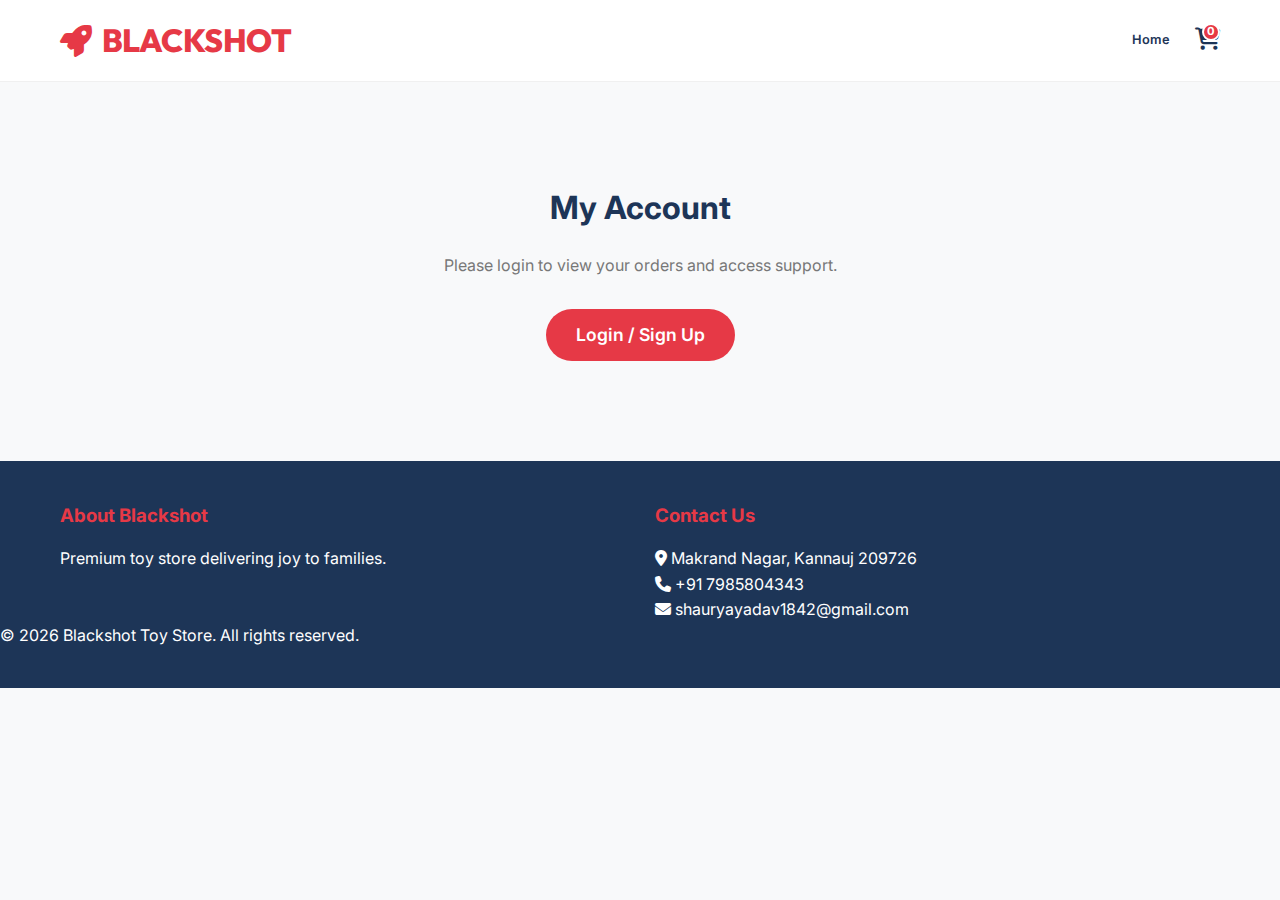
<file: account.html>
<!DOCTYPE html>
<html lang="en">

<head>
    <meta charset="UTF-8">
    <meta name="viewport" content="width=device-width, initial-scale=1.0">
    <title>Blackshot - My Account</title>
    <!-- Fonts -->
    <link
        href="https://fonts.googleapis.com/css2?family=Inter:wght@400;500;700&family=Outfit:wght@400;500;700&display=swap"
        rel="stylesheet">
    <link rel="stylesheet" href="https://cdnjs.cloudflare.com/ajax/libs/font-awesome/6.4.0/css/all.min.css">
    <link rel="stylesheet" href="css/style.css">
    <style>
        .account-header {
            background: white;
            padding: 40px 0;
            border-bottom: 1px solid #eee;
            margin-bottom: 40px;
        }

        .user-info h1 {
            font-family: 'Outfit', sans-serif;
            font-size: 2rem;
            color: var(--text-dark);
            margin-bottom: 10px;
        }

        .section-title {
            font-size: 1.5rem;
            margin-bottom: 20px;
            display: flex;
            align-items: center;
            gap: 10px;
        }

        .card {
            background: white;
            border-radius: 12px;
            padding: 20px;
            margin-bottom: 20px;
            border: 1px solid #eee;
        }

        .order-card {
            display: flex;
            justify-content: space-between;
            align-items: center;
        }

        .ticket-card {
            border-left: 4px solid var(--primary-red);
        }

        .order-status {
            padding: 5px 12px;
            border-radius: 50px;
            font-size: 0.85rem;
            font-weight: 600;
            text-transform: capitalize;
        }

        .status-pending {
            background: #fff3cd;
            color: #856404;
        }

        .status-processing {
            background: #cff4fc;
            color: #055160;
        }

        .status-shipped {
            background: #d1e7dd;
            color: #0f5132;
        }

        .status-cancelled {
            background: #f8d7da;
            color: #842029;
        }

        .status-open {
            color: #0d6efd;
            background: #cfe2ff;
            padding: 2px 8px;
            border-radius: 4px;
            font-size: 0.8rem;
        }

        .status-resolved {
            color: #198754;
            background: #d1e7dd;
            padding: 2px 8px;
            border-radius: 4px;
            font-size: 0.8rem;
        }

        .logout-btn {
            color: #dc3545;
            border: 1px solid #dc3545;
            padding: 8px 15px;
            border-radius: 50px;
            text-decoration: none;
            font-weight: 600;
            font-size: 0.9rem;
            transition: all 0.3s;
            cursor: pointer;
            background: transparent;
        }

        .logout-btn:hover {
            background: #dc3545;
            color: white;
        }

        /* Support Modal */
        .modal {
            display: none;
            position: fixed;
            top: 0;
            left: 0;
            width: 100%;
            height: 100%;
            background: rgba(0, 0, 0, 0.5);
            align-items: center;
            justify-content: center;
            z-index: 1000;
        }

        .modal-content {
            background: white;
            padding: 30px;
            border-radius: 12px;
            width: 90%;
            max-width: 500px;
        }

        /* Guest View */
        #guest-view {
            text-align: center;
            padding: 100px 20px;
        }

        #guest-view h2 {
            margin-bottom: 20px;
            font-size: 2rem;
        }

        #guest-view p {
            color: #777;
            margin-bottom: 30px;
        }
    </style>
</head>

<body>

    <!-- Header -->
    <header>
        <div class="container header-container">
            <div class="logo">
                <a href="index.html">
                    <i class="fas fa-rocket"></i> BLACKSHOT
                </a>
            </div>
            <div class="nav-icons">
                <a href="index.html">Home</a>
                <a href="cart.html" class="cart-icon">
                    <i class="fas fa-shopping-cart"></i>
                    <span id="cart-count">0</span>
                </a>
            </div>
        </div>
    </header>

    <!-- GUEST VIEW -->
    <div id="guest-view" style="display: none;">
        <h2>My Account</h2>
        <p>Please login to view your orders and access support.</p>
        <a href="login.html?redirect=account.html" class="btn btn-primary"
            style="padding: 12px 30px; font-size: 1.1rem;">
            Login / Sign Up
        </a>
    </div>

    <!-- LOGGED IN VIEW -->
    <div id="logged-in-view" style="display: none;">
        <!-- Account Header -->
        <div class="account-header">
            <div class="container" style="display: flex; justify-content: space-between; align-items: center;">
                <div class="user-info">
                    <h1 id="user-name">Hello, User</h1>
                    <p id="user-email" style="color: #6c757d;">user@example.com</p>
                </div>
                <button onclick="handleLogout()" class="logout-btn">Logout</button>
            </div>
        </div>

        <div class="container" style="display: grid; grid-template-columns: 1fr 1fr; gap: 40px; padding-bottom: 80px;">

            <!-- LEFT: Order History -->
            <section>
                <div class="section-title">
                    <i class="fas fa-box-open" style="color: var(--primary-red);"></i> Orders
                </div>
                <div id="orders-list">
                    <!-- Dynamic Orders -->
                    <p style="color: #777;">Loading orders...</p>
                </div>
            </section>

            <!-- RIGHT: Help & Support -->
            <section>
                <div class="section-title" style="justify-content: space-between;">
                    <span><i class="fas fa-headset" style="color: var(--primary-red);"></i> Help & Support</span>
                    <button class="btn btn-primary" onclick="openSupportModal()"
                        style="font-size: 0.8rem; padding: 5px 15px;">
                        Raise Ticket
                    </button>
                </div>
                <div id="tickets-list">
                    <!-- Dynamic Tickets -->
                </div>
            </section>
        </div>
    </div>

    <!-- Support Modal -->
    <div id="support-modal" class="modal">
        <div class="modal-content">
            <h3 style="margin-bottom: 20px;">Raise a Ticket</h3>
            <div class="form-group" style="margin-bottom: 15px;">
                <label style="display:block; margin-bottom:5px; font-weight:600;">Subject</label>
                <input type="text" id="ticket-subject" placeholder="e.g., Order Delayed"
                    style="width:100%; padding:10px; border:1px solid #ddd; border-radius:8px;">
            </div>
            <div class="form-group" style="margin-bottom: 15px;">
                <label style="display:block; margin-bottom:5px; font-weight:600;">Message</label>
                <textarea id="ticket-message" rows="4" placeholder="Describe your issue..."
                    style="width:100%; padding:10px; border:1px solid #ddd; border-radius:8px;"></textarea>
            </div>
            <div style="display:flex; justify-content: flex-end; gap:10px;">
                <button onclick="closeSupportModal()" class="btn btn-outline"
                    style="border:none; color:#777;">Cancel</button>
                <button onclick="submitTicket()" class="btn btn-primary">Submit</button>
            </div>
        </div>
    </div>

    <!-- Footer -->
    <footer>
        <div class="container footer-content">
            <div class="footer-col">
                <h3>About Blackshot</h3>
                <p>Premium toy store delivering joy to families.</p>
            </div>
            <div class="footer-col">
                <h3>Contact Us</h3>
                <p><i class="fas fa-map-marker-alt"></i> Makrand Nagar, Kannauj 209726</p>
                <p><i class="fas fa-phone"></i> +91 7985804343</p>
                <p><i class="fas fa-envelope"></i> shauryayadav1842@gmail.com</p>
            </div>
        </div>
        <div class="footer-bottom">
            <p>&copy; 2026 Blackshot Toy Store. All rights reserved.</p>
        </div>
    </footer>

    <script src="js/store.js"></script>
    <script src="js/app.js"></script>
    <script>
        document.addEventListener('DOMContentLoaded', () => {
            const user = Store.getCurrentUser();

            if (!user) {
                // Show Guest View
                document.getElementById('guest-view').style.display = 'block';
                document.getElementById('logged-in-view').style.display = 'none';
                return;
            }

            // Show Logged In View
            document.getElementById('guest-view').style.display = 'none';
            document.getElementById('logged-in-view').style.display = 'block';

            // Set Profile Info
            document.getElementById('user-name').textContent = `Hello, ${user.name}`;
            document.getElementById('user-email').textContent = user.email;

            // Load Data
            loadOrders(user.id);
            loadTickets(user.id);
            updateCartCount();
        });

        function loadOrders(userId) {
            const orders = Store.getUserOrders(userId);
            const list = document.getElementById('orders-list');

            if (orders.length === 0) {
                list.innerHTML = `<div class="card" style="text-align:center; color:#777;">No orders found.</div>`;
                return;
            }

            list.innerHTML = orders.map(order => `
                <div class="card order-card">
                    <div>
                        <h3 style="margin-bottom: 5px; font-size: 1rem;">#${order.orderId}</h3>
                        <p style="color: #777; font-size: 0.8rem;">${new Date(order.createdAt).toLocaleDateString()}</p>
                    </div>
                    <span class="order-status status-${order.status}">${order.status}</span>
                </div>
            `).join('');
        }

        function loadTickets(userId) {
            const tickets = Store.getUserTickets(userId);
            const list = document.getElementById('tickets-list');

            if (tickets.length === 0) {
                list.innerHTML = `<div class="card" style="text-align:center; color:#777;">No support tickets yet.</div>`;
                return;
            }

            list.innerHTML = tickets.map(t => `
                <div class="card ticket-card">
                    <h4 style="margin-bottom: 5px;">${t.subject}</h4>
                    <p style="font-size: 0.9rem; color: #555; margin-bottom: 10px;">${t.message}</p>
                    <div style="display:flex; justify-content:space-between; align-items:center;">
                        <span style="font-size: 0.8rem; color: #999;">${new Date(t.createdAt).toLocaleDateString()}</span>
                        <span class="status-${t.status}">${t.status}</span>
                    </div>
                </div>
            `).join('');
        }

        function openSupportModal() {
            document.getElementById('support-modal').style.display = 'flex';
        }

        function closeSupportModal() {
            document.getElementById('support-modal').style.display = 'none';
        }

        function submitTicket() {
            const subject = document.getElementById('ticket-subject').value;
            const message = document.getElementById('ticket-message').value;

            if (!subject || !message) {
                alert('Please fill all fields');
                return;
            }

            Store.addTicket({
                subject,
                message
            });

            alert('Ticket raised successfully!');
            closeSupportModal();
            loadTickets(Store.getCurrentUser().id);
        }

        function handleLogout() {
            Store.logoutUser();
            window.location.reload();
        }
    </script>
</body>

</html>
</file>
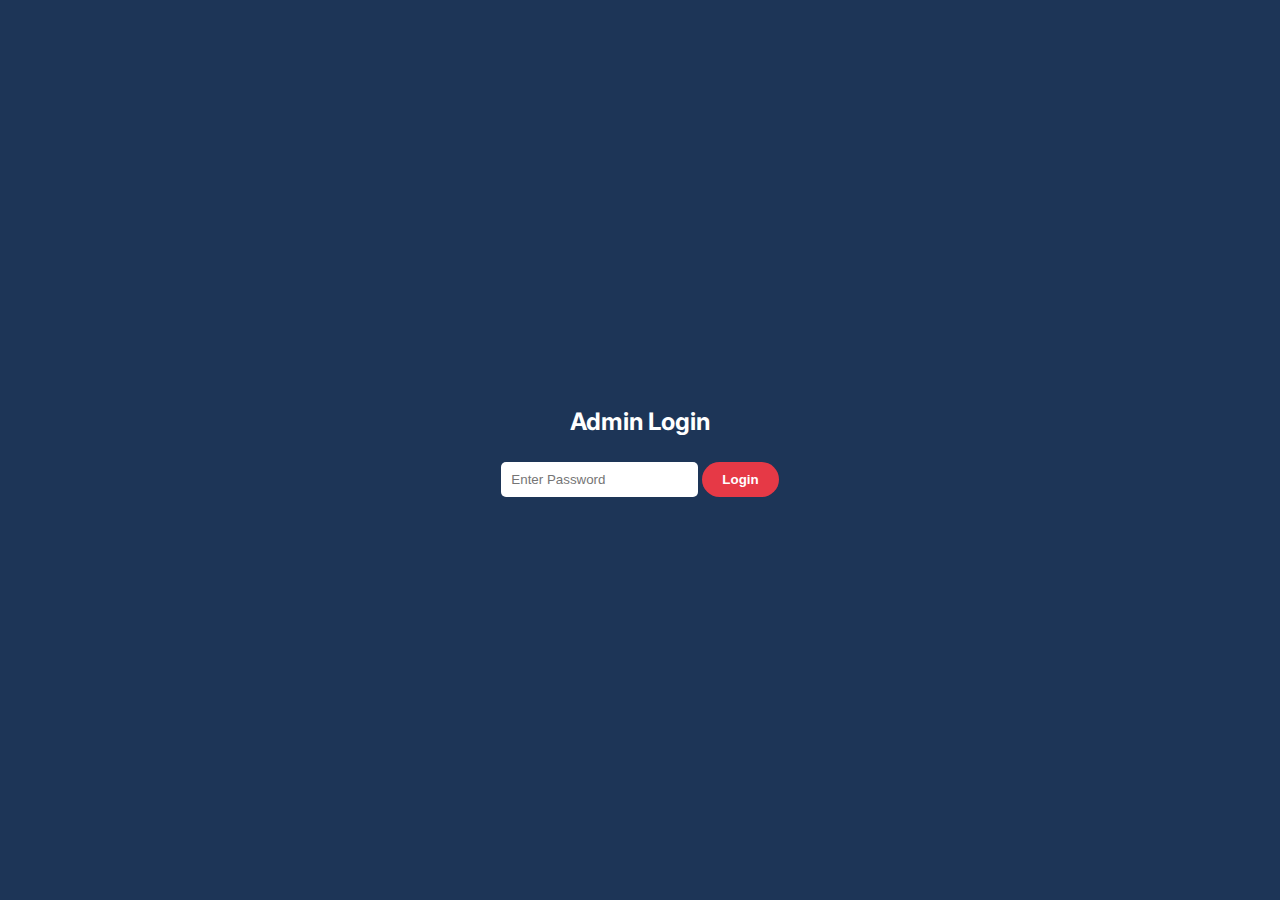
<file: admin.html>
<!DOCTYPE html>
<html lang="en">

<head>
    <meta charset="UTF-8">
    <meta name="viewport" content="width=device-width, initial-scale=1.0">
    <title>Admin Panel | Blackshot Toy Store</title>
    <link rel="stylesheet" href="css/style.css">
    <link href="https://fonts.googleapis.com/css2?family=Inter:wght@400;500;600;700;800&display=swap" rel="stylesheet">
    <link rel="stylesheet" href="https://cdnjs.cloudflare.com/ajax/libs/font-awesome/6.0.0/css/all.min.css">
    <style>
        /* Admin Specific Styles */
        .modal {
            display: none;
            position: fixed;
            top: 0;
            left: 0;
            width: 100%;
            height: 100%;
            background: rgba(0, 0, 0, 0.5);
            justify-content: center;
            align-items: center;
            z-index: 1000;
        }

        .modal-content {
            background: var(--white);
            padding: 30px;
            border-radius: var(--radius);
            width: 500px;
            max-width: 90%;
            max-height: 90vh;
            overflow-y: auto;
            position: relative;
        }

        .close-modal {
            position: absolute;
            top: 15px;
            right: 20px;
            font-size: 1.5rem;
            cursor: pointer;
        }

        #login-overlay {
            position: fixed;
            top: 0;
            left: 0;
            width: 100%;
            height: 100%;
            background: var(--text-dark);
            z-index: 2000;
            display: flex;
            justify-content: center;
            align-items: center;
            flex-direction: column;
            color: white;
        }
    </style>
</head>

<body>

    <!-- Login Overlay -->
    <!-- Login Overlay -->
    <div id="login-overlay">
        <h2>Admin Login</h2>

        <!-- Step 1: Password -->
        <div id="login-step-1" style="margin-top: 20px;">
            <input type="password" id="admin-password" placeholder="Enter Password"
                style="padding: 10px; border-radius: 5px; border: none;">
            <button class="btn btn-primary" onclick="checkLogin()">Login</button>
        </div>

        <!-- Step 2: 2FA (Hidden by default) -->
        <div id="login-step-2" style="margin-top: 20px; display: none; text-align: center;">
            <p style="margin-bottom: 10px;">Enter 2FA Code</p>
            <input type="text" id="admin-2fa-code" placeholder="6-digit code" maxlength="6"
                style="padding: 10px; border-radius: 5px; border: none; text-align: center; letter-spacing: 2px;">
            <button class="btn btn-primary" onclick="verifyLogin2FA()">Verify</button>
        </div>

        <p id="login-error" style="color: #ff6b6b; margin-top: 10px; display: none;">Incorrect Password</p>
    </div>

    <!-- Header -->
    <div class="admin-header">
        <div class="logo">
            <i class="fas fa-rocket"></i> BLACKSHOT ADMIN
        </div>
        <div>
            <button onclick="switchTab('products')" id="tab-products" class="btn btn-outline"
                style="color: white; border-color: white; margin-right: 10px;">Products</button>
            <button onclick="switchTab('categories')" id="tab-categories" class="btn btn-outline"
                style="color: white; border-color: white; margin-right: 10px;">Categories</button>
            <button onclick="switchTab('design')" id="tab-design" class="btn btn-outline"
                style="color: white; border-color: white; margin-right: 10px;">Website Design</button>
            <button onclick="switchTab('upi')" id="tab-upi" class="btn btn-outline"
                style="color: white; border-color: white; margin-right: 10px;">UPI Settings</button>
            <button onclick="switchTab('orders')" id="tab-orders" class="btn btn-outline"
                style="color: white; border-color: white; margin-right: 10px;">Pending Orders <span id="pending-count"
                    style="background: #ffc107; color: #000; padding: 2px 8px; border-radius: 10px; margin-left: 5px;">0</span></button>
            <button onclick="switchTab('history')" id="tab-history" class="btn btn-outline"
                style="color: white; border-color: white; margin-right: 10px;">Order History</button>
            <button onclick="switchTab('security')" id="tab-security" class="btn btn-outline"
                style="color: white; border-color: white; margin-right: 10px;">Security</button>
            <button onclick="switchTab('help')" id="tab-help" class="btn btn-outline"
                style="color: white; border-color: white; margin-right: 10px;">Help & Support</button>
            <button onclick="switchTab('policies')" id="tab-policies" class="btn btn-outline"
                style="color: white; border-color: white; margin-right: 10px;">Policies</button>
            <a href="index.html" class="btn btn-outline"
                style="color: white; border-color: white; margin-right: 10px;">View Store</a>
            <button onclick="logout()" class="btn btn-primary">Logout</button>
        </div>
    </div>

    <div class="container admin-container">
        <!-- Products Tab -->
        <div id="products-tab" class="admin-tab">
            <div class="admin-card">
                <div style="display: flex; justify-content: space-between; align-items: center; margin-bottom: 20px;">
                    <h2>Product Management</h2>
                    <button class="btn btn-primary" onclick="openModal()">+ Add New Product</button>
                </div>

                <table class="table">
                    <thead>
                        <tr>
                            <th>Image</th>
                            <th>Name</th>
                            <th>Price</th>
                            <th>Category</th>
                            <th>Actions</th>
                        </tr>
                    </thead>
                    <tbody id="product-table-body">
                        <!-- Products Injected Here -->
                    </tbody>
                </table>
            </div>
        </div>

        <!-- Categories Tab -->
        <div id="categories-tab" class="admin-tab" style="display: none;">
            <div class="admin-card">
                <h2 style="margin-bottom: 20px;">Category Management</h2>

                <form id="category-form"
                    style="display: flex; flex-direction: column; gap: 15px; margin-bottom: 30px; background: #f8f9fa; padding: 20px; border-radius: 12px;">
                    <div style="display: flex; gap: 15px;">
                        <input type="text" id="new-category-name" placeholder="Category Name (e.g. Lego)" required
                            style="flex: 1; padding: 10px; border-radius: 8px; border: 1px solid #ddd;">
                        <input type="file" id="cat-image-file" accept="image/*"
                            style="flex: 1; padding: 7px; background: white; border-radius: 8px; border: 1px solid #ddd;">
                    </div>
                    <button type="submit" class="btn btn-primary" style="align-self: flex-start;">+ Create
                        Category</button>
                </form>

                <div id="categories-list"
                    style="display: grid; grid-template-columns: repeat(auto-fill, minmax(280px, 1fr)); gap: 20px;">
                    <!-- Categories injected here -->
                </div>
            </div>
        </div>

        <!-- Website Design Tab -->
        <div id="design-tab" class="admin-tab" style="display: none;">
            <div class="admin-card">
                <h2 style="margin-bottom: 20px;">Homepage Design</h2>

                <div class="design-section" style="margin-bottom: 40px;">
                    <h3 style="margin-bottom: 15px; border-bottom: 2px solid var(--primary-red); padding-bottom: 10px;">
                        Hero Slider Images</h3>
                    <p style="color: var(--text-muted); margin-bottom: 15px;">Add images for the main top slider.
                        Recommended size: 1920x600px.</p>

                    <form id="hero-banner-form" style="margin-bottom: 20px;">
                        <div class="form-group">
                            <label>Upload Image</label>
                            <input type="file" id="hero-banner-file" accept="image/*" required>
                        </div>
                        <button type="submit" class="btn btn-primary">Add Hero Banner</button>
                    </form>

                    <div id="hero-banners-list" class="banners-grid">
                        <!-- Hero banners injected here -->
                    </div>
                </div>

                <div class="design-section">
                    <h3 style="margin-bottom: 15px; border-bottom: 2px solid var(--primary-red); padding-bottom: 10px;">
                        Middle Banner Section</h3>
                    <p style="color: var(--text-muted); margin-bottom: 15px;">Add images for the middle "blank images"
                        section. Recommended size: 600x400px.</p>

                    <form id="middle-banner-form" style="margin-bottom: 20px;">
                        <div class="form-group">
                            <label>Upload Image</label>
                            <input type="file" id="middle-banner-file" accept="image/*" required>
                        </div>
                        <button type="submit" class="btn btn-primary">Add Middle Banner</button>
                    </form>

                    <div id="middle-banners-list" class="banners-grid">
                        <!-- Middle banners injected here -->
                    </div>
                </div>
            </div>
        </div>

        <!-- UPI Settings Tab -->
        <div id="upi-tab" class="admin-tab" style="display: none;">
            <div class="admin-card">
                <h2 style="margin-bottom: 20px;">UPI Payment Settings</h2>
                <form id="upi-settings-form">
                    <div class="form-group">
                        <label>UPI ID</label>
                        <input type="text" id="upi-id-input" placeholder="yourname@upi" required>
                    </div>

                    <div class="form-group">
                        <label>UPI QR Code Image</label>
                        <input type="file" id="upi-qr-upload" accept="image/*" required>
                        <small style="color: var(--text-muted); display: block; margin-top: 5px;">Upload a QR code image
                            for UPI payments</small>
                    </div>

                    <div id="current-qr-preview" style="margin: 20px 0;"></div>

                    <button type="submit" class="btn btn-primary">Save UPI Settings</button>
                </form>
            </div>
        </div>

        <!-- Pending Orders Tab -->
        <div id="orders-tab" class="admin-tab" style="display: none;">
            <div class="admin-card">
                <h2 style="margin-bottom: 20px;">Pending Orders</h2>
                <div id="pending-orders-list">
                    <!-- Pending orders will be injected here -->
                </div>
            </div>
        </div>

        <!-- Order History Tab -->
        <div id="history-tab" class="admin-tab" style="display: none;">
            <div class="admin-card">
                <div style="display: flex; justify-content: space-between; align-items: center; margin-bottom: 20px;">
                    <h2>Order History</h2>
                    <div>
                        <select id="status-filter" onchange="loadOrderHistory()"
                            style="padding: 8px; border-radius: 5px; border: 1px solid #ddd;">
                            <option value="all">All Orders</option>
                            <option value="approved">Approved</option>
                            <option value="cancelled">Cancelled</option>
                            <option value="returned">Returned</option>
                            <option value="failed">Failed</option>
                            <option value="damaged">Damaged</option>
                        </select>
                    </div>
                </div>
                <div id="order-history-list">
                    <!-- Order history will be injected here -->
                </div>
            </div>
        </div>

        <!-- Security Settings Tab -->
        <div id="security-tab" class="admin-tab" style="display: none;">
            <div class="admin-card">
                <h2 style="margin-bottom: 20px;">Security Settings</h2>

                <!-- Change Password -->
                <div style="margin-bottom: 40px;">
                    <h3 style="margin-bottom: 15px; padding-bottom: 10px; border-bottom: 2px solid var(--primary-red);">
                        Change Password</h3>
                    <form id="change-password-form">
                        <div class="form-group">
                            <label>Current Password</label>
                            <input type="password" id="current-password" required>
                        </div>
                        <div class="form-group">
                            <label>New Password</label>
                            <input type="password" id="new-password" required minlength="6">
                        </div>
                        <div class="form-group">
                            <label>Confirm New Password</label>
                            <input type="password" id="confirm-password" required minlength="6">
                        </div>
                        <button type="submit" class="btn btn-primary">Update Password</button>
                    </form>
                </div>

                <!-- 2FA Settings -->
                <div>
                    <h3 style="margin-bottom: 15px; padding-bottom: 10px; border-bottom: 2px solid var(--primary-red);">
                        Two-Factor Authentication (2FA)</h3>

                    <div id="2fa-status-section"
                        style="background: var(--bg-light); padding: 20px; border-radius: 8px; margin-bottom: 20px;">
                        <div style="display: flex; justify-content: space-between; align-items: center;">
                            <div>
                                <strong>Status:</strong> <span id="2fa-status-text">Disabled</span>
                            </div>
                            <button id="toggle-2fa-btn" class="btn btn-primary" onclick="toggle2FA()">Enable
                                2FA</button>
                        </div>
                    </div>

                    <!-- 2FA Setup Instructions -->
                    <div id="2fa-setup"
                        style="display: none; background: #e8f5e9; padding: 20px; border-radius: 8px; border-left: 4px solid #4caf50;">
                        <h4 style="margin-bottom: 15px;">How to Enable 2FA:</h4>
                        <ol style="margin: 10px 0; padding-left: 25px;">
                            <li style="margin-bottom: 10px;">Download an authenticator app (Google Authenticator, Authy,
                                Microsoft Authenticator)</li>
                            <li style="margin-bottom: 10px;">Scan the QR code below with your authenticator app</li>
                            <li style="margin-bottom: 10px;">Enter the 6-digit code from your app to verify</li>
                            <li style="margin-bottom: 10px;">Save your backup codes in a safe place</li>
                        </ol>

                        <div id="2fa-qr-section" style="text-align: center; margin: 20px 0;">
                            <!-- QR code will be generated here -->
                        </div>

                        <div class="form-group">
                            <label>Enter 6-digit code from authenticator app</label>
                            <input type="text" id="2fa-verify-code" placeholder="000000" maxlength="6" pattern="\d{6}">
                        </div>

                        <div id="backup-codes-section"
                            style="display: none; background: #fff3cd; padding: 15px; border-radius: 8px; margin: 20px 0;">
                            <h4>Backup Codes</h4>
                            <p style="font-size: 0.9rem; margin: 10px 0;">Save these codes in a safe place. You can use
                                them to login if you lose access to your authenticator app:</p>
                            <div id="backup-codes"
                                style="font-family: monospace; background: white; padding: 10px; border-radius: 5px; margin: 10px 0;">
                                <!-- Backup codes will be displayed here -->
                            </div>
                        </div>

                        <button class="btn btn-primary" onclick="verify2FA()">Verify & Enable</button>
                        <button class="btn btn-outline" onclick="cancel2FASetup()"
                            style="margin-left: 10px;">Cancel</button>
                    </div>

                    <!-- 2FA Guide -->
                    <div
                        style="background: #e3f2fd; padding: 20px; border-radius: 8px; margin-top: 20px; border-left: 4px solid #2196f3;">
                        <h4 style="margin-bottom: 10px;"><i class="fas fa-info-circle"></i> About 2FA</h4>
                        <p style="font-size: 0.9rem; margin-bottom: 10px;">
                            Two-Factor Authentication adds an extra layer of security to your admin account.
                            Even if someone knows your password, they cannot login without the code from your
                            authenticator app.
                        </p>
                        <p style="font-size: 0.9rem; margin-bottom: 0;">
                            <strong>Note:</strong> This is a mock 2FA implementation. For production, you should use a
                            proper 2FA library
                            like <code>speakeasy</code> (Node.js) or integrate with services like Auth0.
                        </p>
                    </div>
                </div>
            </div>
        </div>
        <!-- Support Tab -->
        <div id="help-tab" class="admin-tab" style="display: none;">
            <div class="admin-card">
                <h2 style="margin-bottom: 20px;">Support Tickets</h2>
                <table class="table">
                    <thead>
                        <tr>
                            <th>Date</th>
                            <th>User</th>
                            <th>Subject</th>
                            <th>Message</th>
                            <th>Status</th>
                            <th>Action</th>
                        </tr>
                    </thead>
                    <tbody id="tickets-table-body">
                        <!-- Loaded via JS -->
                    </tbody>
                </table>
            </div>
        </div>
    </div>

    <!-- Policies Tab -->
    <div id="policies-tab" class="admin-tab" style="display: none;">
        <div class="container-fluid">
            <h2 style="margin-bottom: 20px;">Edit Store Policies</h2>
            <div style="display: grid; grid-template-columns: 1fr 1fr; gap: 20px;">
                <div class="card" style="padding: 20px; background: white; border-radius: 8px;">
                    <h3>Shipping Policy (HTML)</h3>
                    <p style="font-size: 0.8rem; color: #777;">Edit the HTML content for the Shipping Page.</p>
                    <textarea id="policy-shipping"
                        style="width: 100%; height: 400px; padding: 10px; font-family: monospace; border: 1px solid #ddd; border-radius: 4px;"></textarea>
                </div>
                <div class="card" style="padding: 20px; background: white; border-radius: 8px;">
                    <h3>Refund Policy (HTML)</h3>
                    <p style="font-size: 0.8rem; color: #777;">Edit the HTML content for the Refund Page.</p>
                    <textarea id="policy-refund"
                        style="width: 100%; height: 400px; padding: 10px; font-family: monospace; border: 1px solid #ddd; border-radius: 4px;"></textarea>
                </div>
            </div>
            <button onclick="savePolicies()" class="btn btn-primary" style="margin-top: 20px; padding: 10px 30px;">Save
                Changes</button>
        </div>
    </div>

    <!-- Add/Edit Product Modal -->
    <div class="modal" id="product-modal">
        <div class="modal-content">
            <span class="close-modal" onclick="closeModal()">&times;</span>
            <h2 id="modal-title" style="margin-bottom: 20px;">Add Product</h2>

            <form id="product-form">
                <input type="hidden" id="product-id">

                <div class="form-group">
                    <label>Product Name</label>
                    <input type="text" id="p-name" required>
                </div>

                <div class="form-group">
                    <label>Category</label>
                    <select id="p-category" required>
                        <!-- Populated by JS -->
                    </select>
                </div>

                <div class="form-group">
                    <label>Price (₹)</label>
                    <input type="number" id="p-price" required>
                </div>

                <div class="form-group">
                    <label>Old Price (₹)</label>
                    <input type="number" id="p-old-price">
                </div>

                <div class="form-group">
                    <label>Description</label>
                    <textarea id="p-desc" rows="3" required></textarea>
                </div>

                <div class="form-group">
                    <label>Image URL or Upload</label>
                    <input type="text" id="p-image-url" placeholder="Paste Image URL">
                    <div style="margin-top: 5px; font-size: 0.9rem;">OR</div>
                    <input type="file" id="p-image-file" accept="image/*" style="margin-top: 5px;">
                </div>

                <div class="form-group">
                    <label>Specifications (Comma separated)</label>
                    <input type="text" id="p-specs" placeholder="Material: Plastic, Size: 10cm">
                </div>

                <button type="submit" class="btn btn-primary" style="width: 100%;">Save Product</button>
            </form>
        </div>
    </div>

    <script src="js/store.js"></script>
    <script src="js/admin.js"></script>
</body>

</html>
</file>
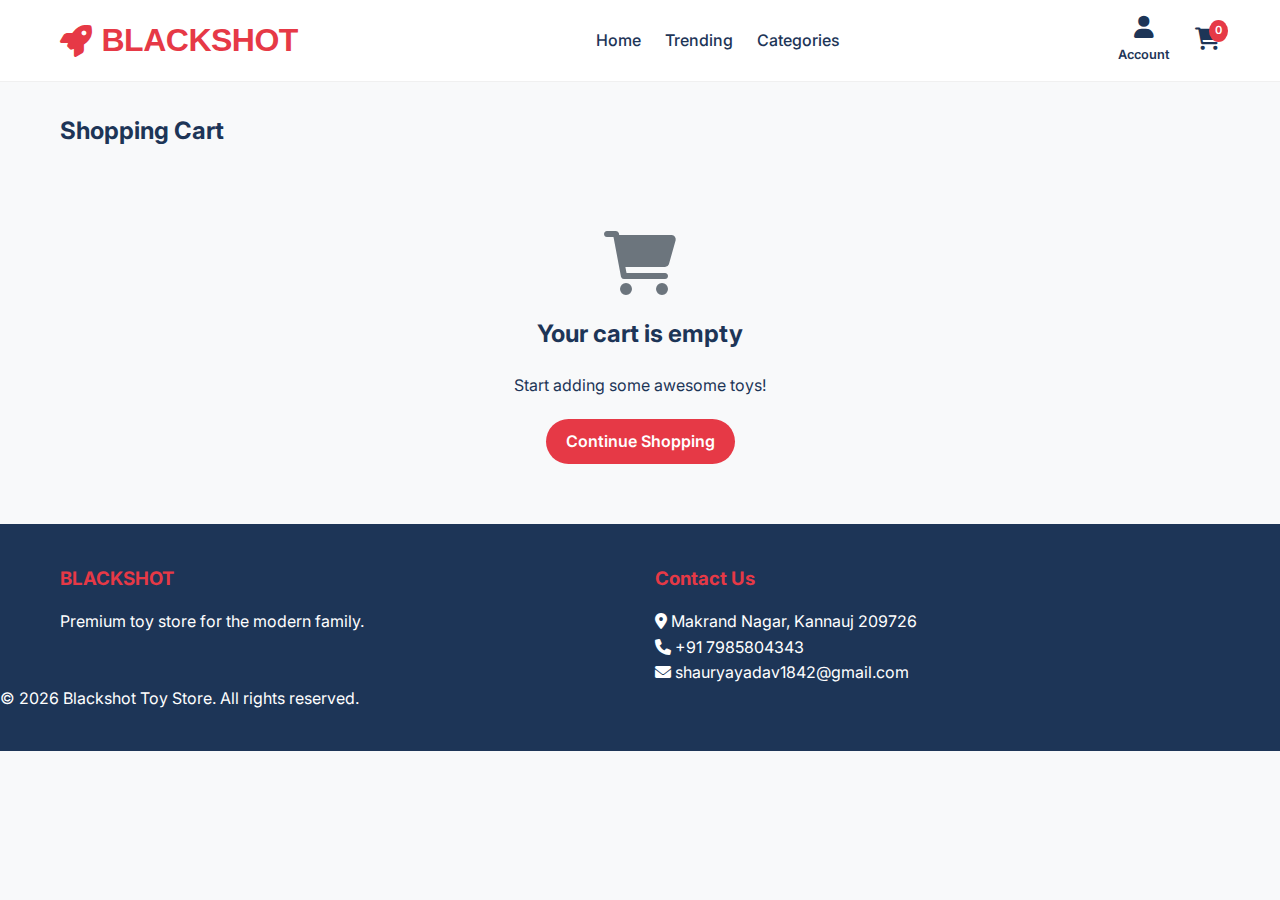
<file: cart.html>
<!DOCTYPE html>
<html lang="en">

<head>
    <meta charset="UTF-8">
    <meta name="viewport" content="width=device-width, initial-scale=1.0">
    <title>Shopping Cart | Blackshot Toy Store</title>
    <link rel="stylesheet" href="css/style.css">
    <link href="https://fonts.googleapis.com/css2?family=Inter:wght@400;500;600;700;800&display=swap" rel="stylesheet">
    <link rel="stylesheet" href="https://cdnjs.cloudflare.com/ajax/libs/font-awesome/6.0.0/css/all.min.css">
</head>

<body>

    <!-- Header -->
    <header>
        <div class="container nav-wrapper">
            <div class="logo">
                <a href="index.html" style="text-decoration: none; color: inherit;">
                    <i class="fas fa-rocket"></i> BLACKSHOT
                </a>
            </div>
            <nav class="nav-links">
                <a href="index.html">Home</a>
                <a href="index.html#trending">Trending</a>
                <a href="index.html#categories">Categories</a>
            </nav>
            <div class="nav-icons">
                <a href="account.html"><i class="fas fa-user"></i> <span>Account</span></a>
                <a href="cart.html" class="active"><i class="fas fa-shopping-cart"></i> <span
                        id="cart-count">0</span></a>
            </div>
        </div>
    </header>

    <!-- Cart Content -->
    <section class="container">
        <h2 style="margin: 30px 0 20px 0;">Shopping Cart</h2>

        <div id="cart-content">
            <!-- Cart will be rendered here -->
        </div>
    </section>

    <!-- Footer -->
    <footer>
        <div class="container footer-content">
            <div class="footer-col">
                <h3>BLACKSHOT</h3>
                <p>Premium toy store for the modern family.</p>
            </div>
            <div class="footer-col">
                <h3>Contact Us</h3>
                <p><i class="fas fa-map-marker-alt"></i> Makrand Nagar, Kannauj 209726</p>
                <p><i class="fas fa-phone"></i> +91 7985804343</p>
                <p><i class="fas fa-envelope"></i> shauryayadav1842@gmail.com</p>
            </div>
        </div>
        <div class="footer-bottom">
            <p>&copy; 2026 Blackshot Toy Store. All rights reserved.</p>
        </div>
    </footer>

    <script src="js/store.js"></script>
    <script>
        document.addEventListener('DOMContentLoaded', () => {
            updateCartCount();
            renderCart();
        });

        function updateCartCount() {
            document.getElementById('cart-count').textContent = Store.getCartCount();
        }

        function renderCart() {
            const cart = Store.getCart();
            const container = document.getElementById('cart-content');

            if (cart.length === 0) {
                container.innerHTML = `
                    <div class="empty-cart">
                        <i class="fas fa-shopping-cart"></i>
                        <h2>Your cart is empty</h2>
                        <p style="margin: 20px 0;">Start adding some awesome toys!</p>
                        <a href="index.html" class="btn btn-primary">Continue Shopping</a>
                    </div>
                `;
                return;
            }

            container.innerHTML = `
                <div class="cart-container">
                    <div class="cart-items">
                        <h3 style="margin-bottom: 20px;">Cart Items</h3>
                        ${cart.map(item => `
                            <div class="cart-item">
                                <img src="${item.image}" alt="${item.name}" class="cart-item-image">
                                <div class="cart-item-info">
                                    <h3>${item.name}</h3>
                                    <div class="cart-item-price">${Store.formatPrice(item.price)}</div>
                                </div>
                                <div class="cart-item-controls">
                                    <div class="quantity-control">
                                        <button class="qty-btn" onclick="updateQuantity(${item.productId}, ${item.quantity - 1})">-</button>
                                        <span class="qty-display">${item.quantity}</span>
                                        <button class="qty-btn" onclick="updateQuantity(${item.productId}, ${item.quantity + 1})">+</button>
                                    </div>
                                    <button class="remove-btn" onclick="removeItem(${item.productId})">
                                        <i class="fas fa-trash"></i> Remove
                                    </button>
                                </div>
                            </div>
                        `).join('')}
                    </div>
                    
                    <div class="cart-summary">
                        <h3 style="margin-bottom: 20px;">Order Summary</h3>
                        <div class="summary-row">
                            <span>Subtotal</span>
                            <span>${Store.formatPrice(Store.getCartTotal())}</span>
                        </div>
                        <div class="summary-row">
                            <span>Shipping</span>
                            <span>FREE</span>
                        </div>
                        <div class="summary-row total">
                            <span>Total</span>
                            <span>${Store.formatPrice(Store.getCartTotal())}</span>
                        </div>
                        <button class="btn btn-primary" style="width: 100%; margin-top: 20px;" onclick="proceedToCheckout()">
                            Proceed to Checkout
                        </button>
                        <a href="index.html" class="btn btn-outline" style="width: 100%; margin-top: 10px; display: block; text-align: center;">
                            Continue Shopping
                        </a>
                    </div>
                </div>
            `;
        }

        function updateQuantity(productId, newQuantity) {
            if (newQuantity < 1) {
                removeItem(productId);
                return;
            }
            Store.updateCartQuantity(productId, newQuantity);
            updateCartCount();
            renderCart();
        }

        function removeItem(productId) {
            if (confirm('Remove this item from cart?')) {
                Store.removeFromCart(productId);
                updateCartCount();
                renderCart();
            }
        }

        function proceedToCheckout() {
            window.location.href = 'checkout.html';
        }
    </script>
</body>

</html>
</file>
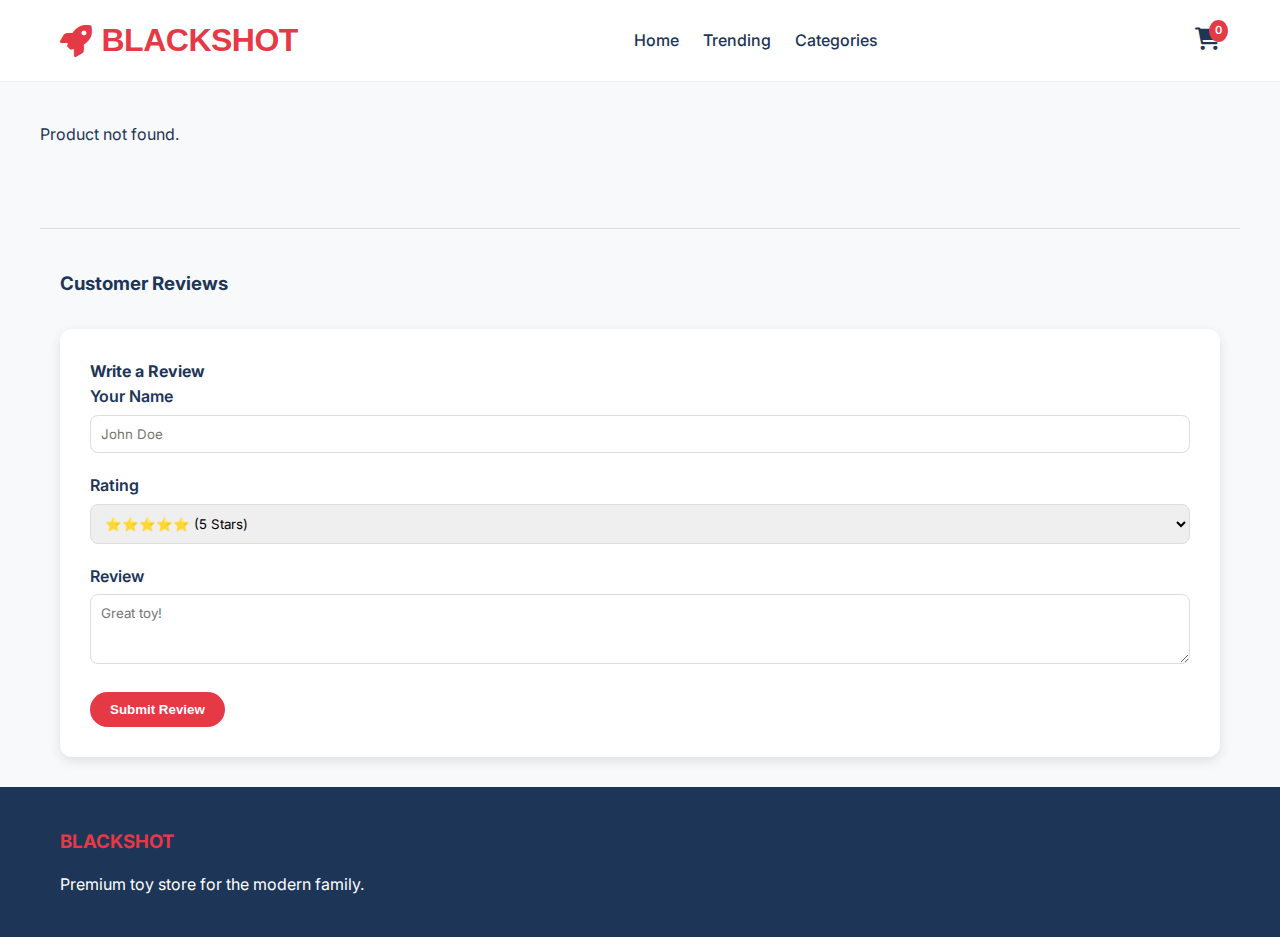
<file: product.html>
<!DOCTYPE html>
<html lang="en">

<head>
    <meta charset="UTF-8">
    <meta name="viewport" content="width=device-width, initial-scale=1.0">
    <title>Product Details | Blackshot Toy Store</title>
    <link rel="stylesheet" href="css/style.css">
    <link href="https://fonts.googleapis.com/css2?family=Inter:wght@400;500;600;700;800&display=swap" rel="stylesheet">
    <link rel="stylesheet" href="https://cdnjs.cloudflare.com/ajax/libs/font-awesome/6.0.0/css/all.min.css">
</head>

<body>

    <!-- Header -->
    <header>
        <div class="container nav-wrapper">
            <div class="logo">
                <a href="index.html" style="text-decoration: none; color: inherit;">
                    <i class="fas fa-rocket"></i> BLACKSHOT
                </a>
            </div>
            <nav class="nav-links">
                <a href="index.html">Home</a>
                <a href="index.html#trending">Trending</a>
                <a href="index.html#categories">Categories</a>
            </nav>
            <div class="nav-icons">
                <a href="cart.html"><i class="fas fa-shopping-cart"></i> <span id="cart-count">0</span></a>
            </div>
        </div>
    </header>

    <!-- Product Detail -->
    <section class="container product-detail" id="product-container">
        <!-- Injected via JS -->
        <p>Loading product...</p>
    </section>

    <!-- Reviews Section -->
    <section class="container reviews-section">
        <h3>Customer Reviews</h3>
        <div id="reviews-list">
            <!-- Reviews Injected Here -->
        </div>

        <div class="admin-card" style="margin-top: 30px;">
            <h4>Write a Review</h4>
            <form id="review-form">
                <div class="form-group">
                    <label>Your Name</label>
                    <input type="text" id="review-name" required placeholder="John Doe">
                </div>
                <div class="form-group">
                    <label>Rating</label>
                    <select id="review-rating">
                        <option value="5">⭐⭐⭐⭐⭐ (5 Stars)</option>
                        <option value="4">⭐⭐⭐⭐ (4 Stars)</option>
                        <option value="3">⭐⭐⭐ (3 Stars)</option>
                        <option value="2">⭐⭐ (2 Stars)</option>
                        <option value="1">⭐ (1 Star)</option>
                    </select>
                </div>
                <div class="form-group">
                    <label>Review</label>
                    <textarea id="review-text" rows="3" required placeholder="Great toy!"></textarea>
                </div>
                <button type="submit" class="btn btn-primary">Submit Review</button>
            </form>
        </div>
    </section>

    <!-- Footer -->
    <footer>
        <div class="container footer-content">
            <div class="footer-col">
                <h3>BLACKSHOT</h3>
                <p>Premium toy store for the modern family.</p>
            </div>
        </div>
    </footer>

    <script src="js/store.js"></script>
    <script>
        // Inline script for Product Page logic to keep it simple
        const params = new URLSearchParams(window.location.search);
        const productId = params.get('id');

        // Logic
        document.addEventListener('DOMContentLoaded', () => {
            updateCartCount(); // from store.js/app.js logic (if shared, but duplicated here for simplicity)

            if (!productId) {
                document.getElementById('product-container').innerHTML = '<p>Product not found.</p>';
                return;
            }

            const product = Store.getProduct(productId);
            if (!product) {
                document.getElementById('product-container').innerHTML = '<p>Product not found.</p>';
                return;
            }

            // Render Product
            document.title = `${product.name} | Blackshot`;
            document.getElementById('product-container').innerHTML = `
                <div class="detail-image">
                    <img src="${product.image}" alt="${product.name}">
                </div>
                <div class="detail-info">
                    <div class="product-category">${product.category}</div>
                    <h1>${product.name}</h1>
                    <div class="detail-price">${Store.formatPrice(product.price)}</div>
                    <p style="margin-bottom: 20px;">${product.description}</p>
                    
                    <h3>Specifications</h3>
                    <ul class="specs-list">
                        ${product.specifications ? product.specifications.map(s => `<li>${s}</li>`).join('') : ''}
                    </ul>
                    
                    <button class="btn btn-primary" onclick="addToCartPage(${product.id})">
                        <i class="fas fa-shopping-cart"></i> Add to Cart
                    </button>
                </div>
             `;

            renderReviews();
        });

        function addToCartPage(id) {
            Store.addToCart(id, 1);
            const product = Store.getProduct(id);
            document.getElementById('cart-count').textContent = Store.getCartCount();
            alert(`✓ ${product.name} added to cart!`);
        }

        function updateCartCount() {
            const countEl = document.getElementById('cart-count');
            if (countEl) {
                countEl.textContent = Store.getCartCount();
            }
        }

        // Reviews Logic
        function renderReviews() {
            const list = document.getElementById('reviews-list');
            const reviews = Store.getReviews(productId);

            if (reviews.length === 0) {
                list.innerHTML = '<p style="color: #777;">No reviews yet. Be the first to review!</p>';
                return;
            }

            list.innerHTML = reviews.map(r => `
                <div class="review-card">
                    <div class="review-header">
                        <span class="reviewer-name">${r.name}</span>
                        <span class="review-date">${r.date}</span>
                    </div>
                    <div>${'⭐'.repeat(r.rating)}</div>
                    <p style="margin-top: 5px;">${r.content}</p>
                </div>
            `).join('');
        }

        document.getElementById('review-form').addEventListener('submit', (e) => {
            e.preventDefault();
            const name = document.getElementById('review-name').value;
            const rating = document.getElementById('review-rating').value;
            const content = document.getElementById('review-text').value;

            Store.addReview({
                productId: productId,
                name,
                rating,
                content
            });

            alert('Review submitted!');
            e.target.reset();
            renderReviews();
        });
    </script>
</body>

</html>
</file>
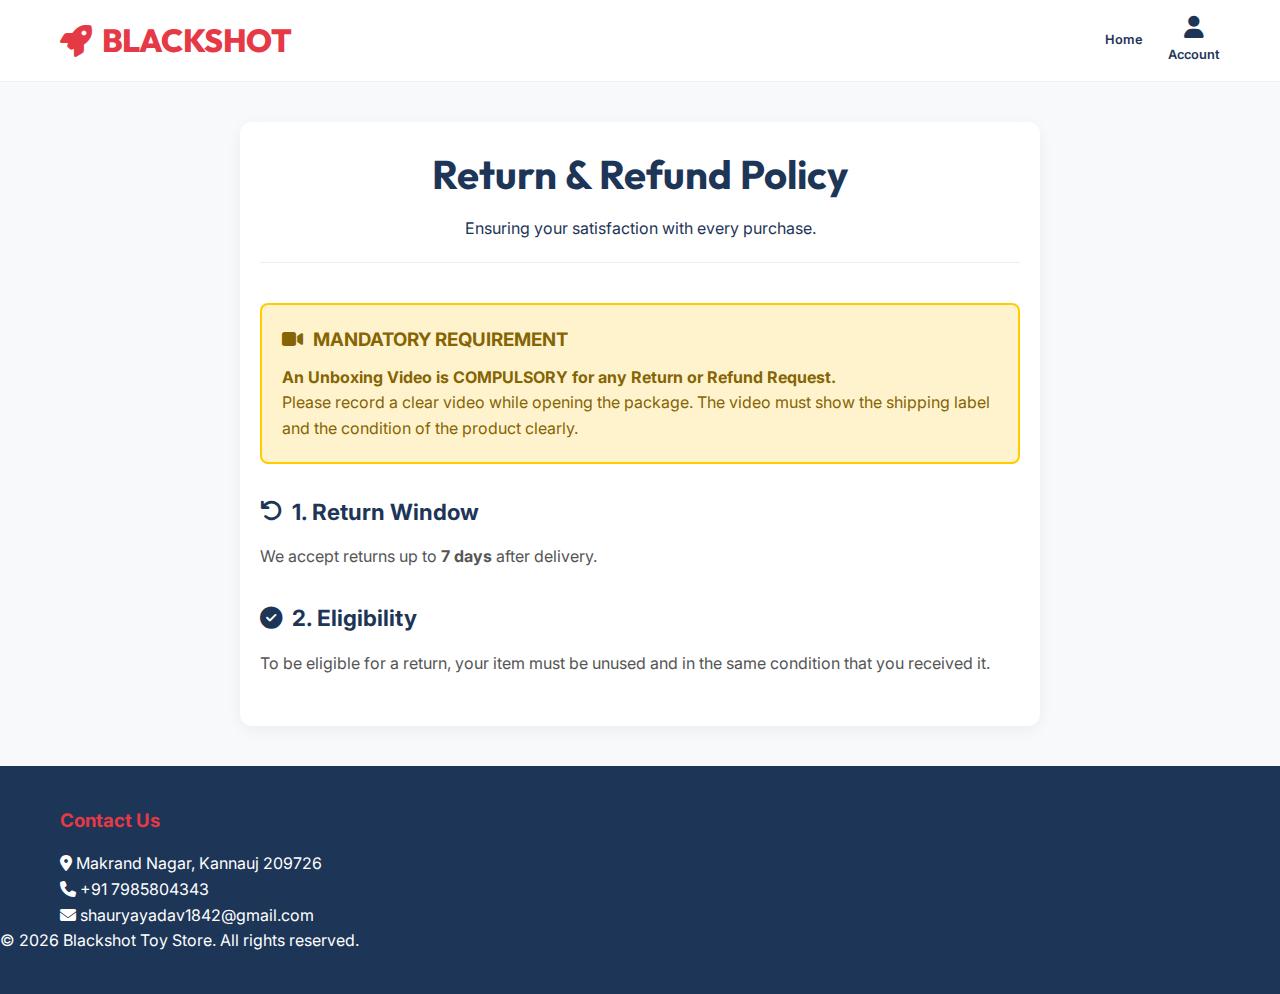
<file: refund-policy.html>
<!DOCTYPE html>
<html lang="en">

<head>
    <meta charset="UTF-8">
    <meta name="viewport" content="width=device-width, initial-scale=1.0">
    <title>Return & Refund Policy | Blackshot</title>
    <link
        href="https://fonts.googleapis.com/css2?family=Inter:wght@400;500;600;700&family=Outfit:wght@400;500;700&display=swap"
        rel="stylesheet">
    <link rel="stylesheet" href="https://cdnjs.cloudflare.com/ajax/libs/font-awesome/6.4.0/css/all.min.css">
    <link rel="stylesheet" href="css/style.css">
    <style>
        .policy-container {
            max-width: 800px;
            margin: 40px auto;
            padding: 20px;
            background: white;
            border-radius: 12px;
            box-shadow: 0 4px 15px rgba(0, 0, 0, 0.05);
        }

        .policy-header {
            text-align: center;
            margin-bottom: 40px;
            padding-bottom: 20px;
            border-bottom: 1px solid #eee;
        }

        .policy-header h1 {
            font-family: 'Outfit', sans-serif;
            font-size: 2.5rem;
            color: var(--text-dark);
            margin-bottom: 10px;
        }

        .policy-section {
            margin-bottom: 30px;
        }

        .policy-section h2 {
            font-size: 1.4rem;
            color: var(--text-dark);
            margin-bottom: 15px;
            display: flex;
            align-items: center;
            gap: 10px;
        }

        .policy-section p {
            line-height: 1.6;
            color: #555;
            margin-bottom: 15px;
        }

        .video-alert {
            background: #fff3cd;
            border: 2px solid #ffcc00;
            padding: 20px;
            border-radius: 8px;
            margin-bottom: 30px;
            color: #856404;
        }

        .video-alert h3 {
            margin-top: 0;
            margin-bottom: 10px;
            display: flex;
            align-items: center;
            gap: 10px;
        }
    </style>
</head>

<body>

    <!-- Header -->
    <header>
        <div class="container header-container">
            <div class="logo">
                <a href="index.html">
                    <i class="fas fa-rocket"></i> BLACKSHOT
                </a>
            </div>
            <div class="nav-icons">
                <a href="index.html">Home</a>
                <a href="account.html"><i class="fas fa-user"></i> Account</a>
            </div>
        </div>
    </header>

    <div class="container">
        <div class="policy-container">
            <div class="policy-header">
                <h1>Return & Refund Policy</h1>
                <p>Ensuring your satisfaction with every purchase.</p>
            </div>

            <div id="policy-content">
                <!-- Content loaded from Store -->
            </div>
        </div>
    </div>

    <!-- Footer -->
    <footer>
        <div class="container footer-content">
            <div class="footer-col">
                <h3>Contact Us</h3>
                <p><i class="fas fa-map-marker-alt"></i> Makrand Nagar, Kannauj 209726</p>
                <p><i class="fas fa-phone"></i> +91 7985804343</p>
                <p><i class="fas fa-envelope"></i> shauryayadav1842@gmail.com</p>
            </div>
        </div>
        <div class="footer-bottom">
            <p>&copy; 2026 Blackshot Toy Store. All rights reserved.</p>
        </div>
    </footer>

    <script src="js/store.js"></script>
    <script>
        document.addEventListener('DOMContentLoaded', () => {
            const policies = Store.getPolicies();
            if (policies && policies.refund) {
                document.getElementById('policy-content').innerHTML = policies.refund;
            }
        });
    </script>
</body>

</html>
</file>
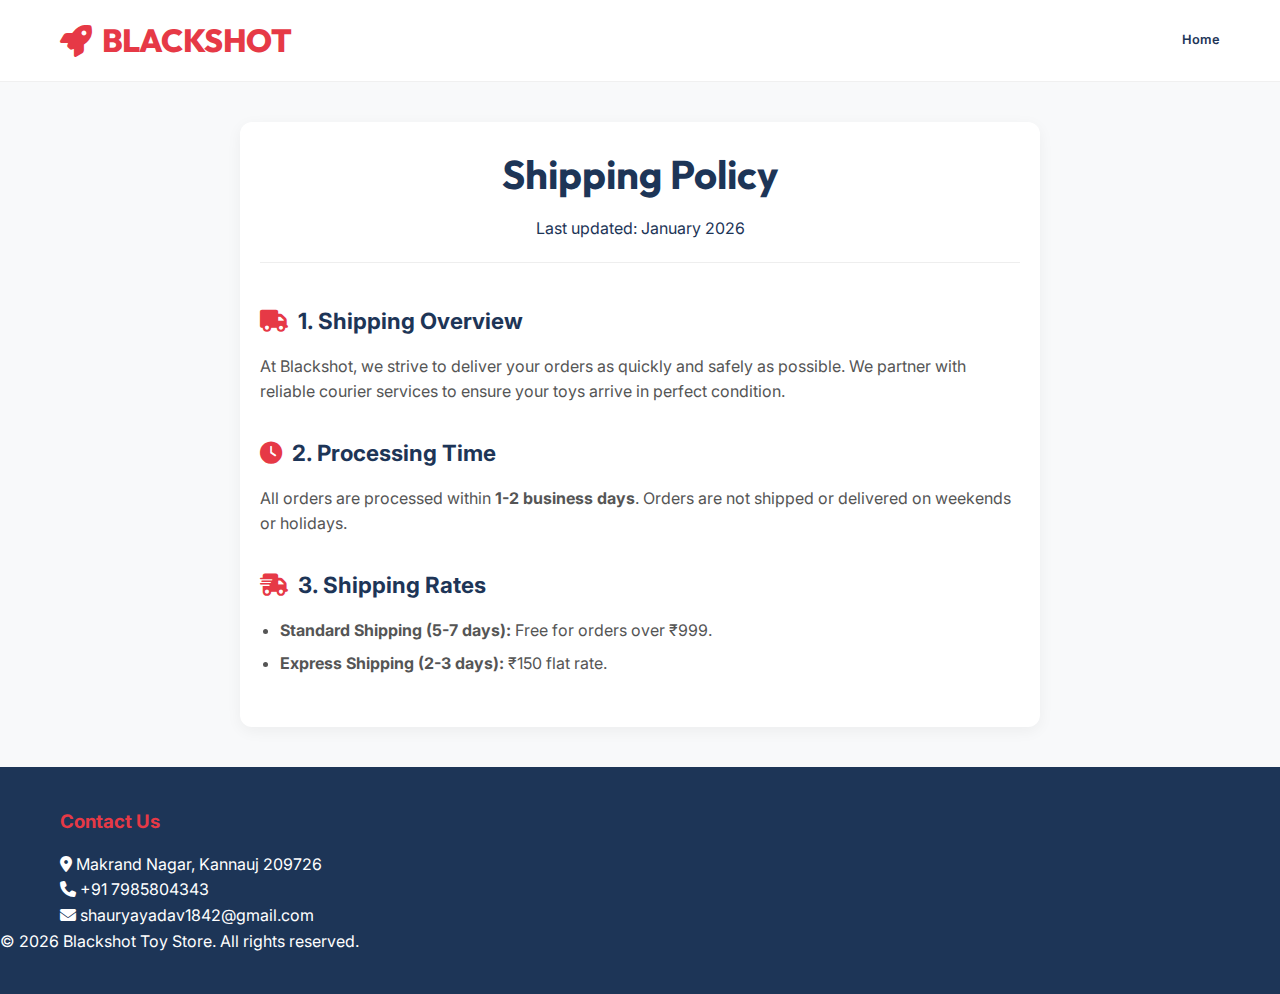
<file: shipping-policy.html>
<!DOCTYPE html>
<html lang="en">

<head>
    <meta charset="UTF-8">
    <meta name="viewport" content="width=device-width, initial-scale=1.0">
    <title>Shipping Policy | Blackshot</title>
    <link
        href="https://fonts.googleapis.com/css2?family=Inter:wght@400;500;600;700&family=Outfit:wght@400;500;700&display=swap"
        rel="stylesheet">
    <link rel="stylesheet" href="https://cdnjs.cloudflare.com/ajax/libs/font-awesome/6.4.0/css/all.min.css">
    <link rel="stylesheet" href="css/style.css">
    <style>
        .policy-container {
            max-width: 800px;
            margin: 40px auto;
            padding: 20px;
            background: white;
            border-radius: 12px;
            box-shadow: 0 4px 15px rgba(0, 0, 0, 0.05);
        }

        .policy-header {
            text-align: center;
            margin-bottom: 40px;
            padding-bottom: 20px;
            border-bottom: 1px solid #eee;
        }

        .policy-header h1 {
            font-family: 'Outfit', sans-serif;
            font-size: 2.5rem;
            color: var(--text-dark);
            margin-bottom: 10px;
        }

        .policy-section {
            margin-bottom: 30px;
        }

        .policy-section h2 {
            font-size: 1.4rem;
            color: var(--text-dark);
            margin-bottom: 15px;
            display: flex;
            align-items: center;
            gap: 10px;
        }

        .policy-section p {
            line-height: 1.6;
            color: #555;
            margin-bottom: 15px;
        }

        .policy-section ul {
            padding-left: 20px;
            margin-bottom: 15px;
        }

        .policy-section li {
            color: #555;
            margin-bottom: 8px;
        }
    </style>
</head>

<body>

    <!-- Header -->
    <header>
        <div class="container header-container">
            <div class="logo">
                <a href="index.html">
                    <i class="fas fa-rocket"></i> BLACKSHOT
                </a>
            </div>
            <div class="nav-icons">
                <a href="index.html">Home</a>
            </div>
        </div>
    </header>

    <div class="container">
        <div class="policy-container">
            <div class="policy-header">
                <h1>Shipping Policy</h1>
                <p>Last updated: January 2026</p>
            </div>

            <div id="policy-content">
                <!-- Content loaded from Store -->
            </div>
        </div>
    </div>

    <!-- Footer -->
    <footer>
        <div class="container footer-content">
            <div class="footer-col">
                <h3>Contact Us</h3>
                <p><i class="fas fa-map-marker-alt"></i> Makrand Nagar, Kannauj 209726</p>
                <p><i class="fas fa-phone"></i> +91 7985804343</p>
                <p><i class="fas fa-envelope"></i> shauryayadav1842@gmail.com</p>
            </div>
        </div>
        <div class="footer-bottom">
            <p>&copy; 2026 Blackshot Toy Store. All rights reserved.</p>
        </div>
    </footer>

    <script src="js/store.js"></script>
    <script>
        document.addEventListener('DOMContentLoaded', () => {
            const policies = Store.getPolicies();
            if (policies && policies.shipping) {
                document.getElementById('policy-content').innerHTML = policies.shipping;
            }
        });
    </script>
</body>

</html>
</file>
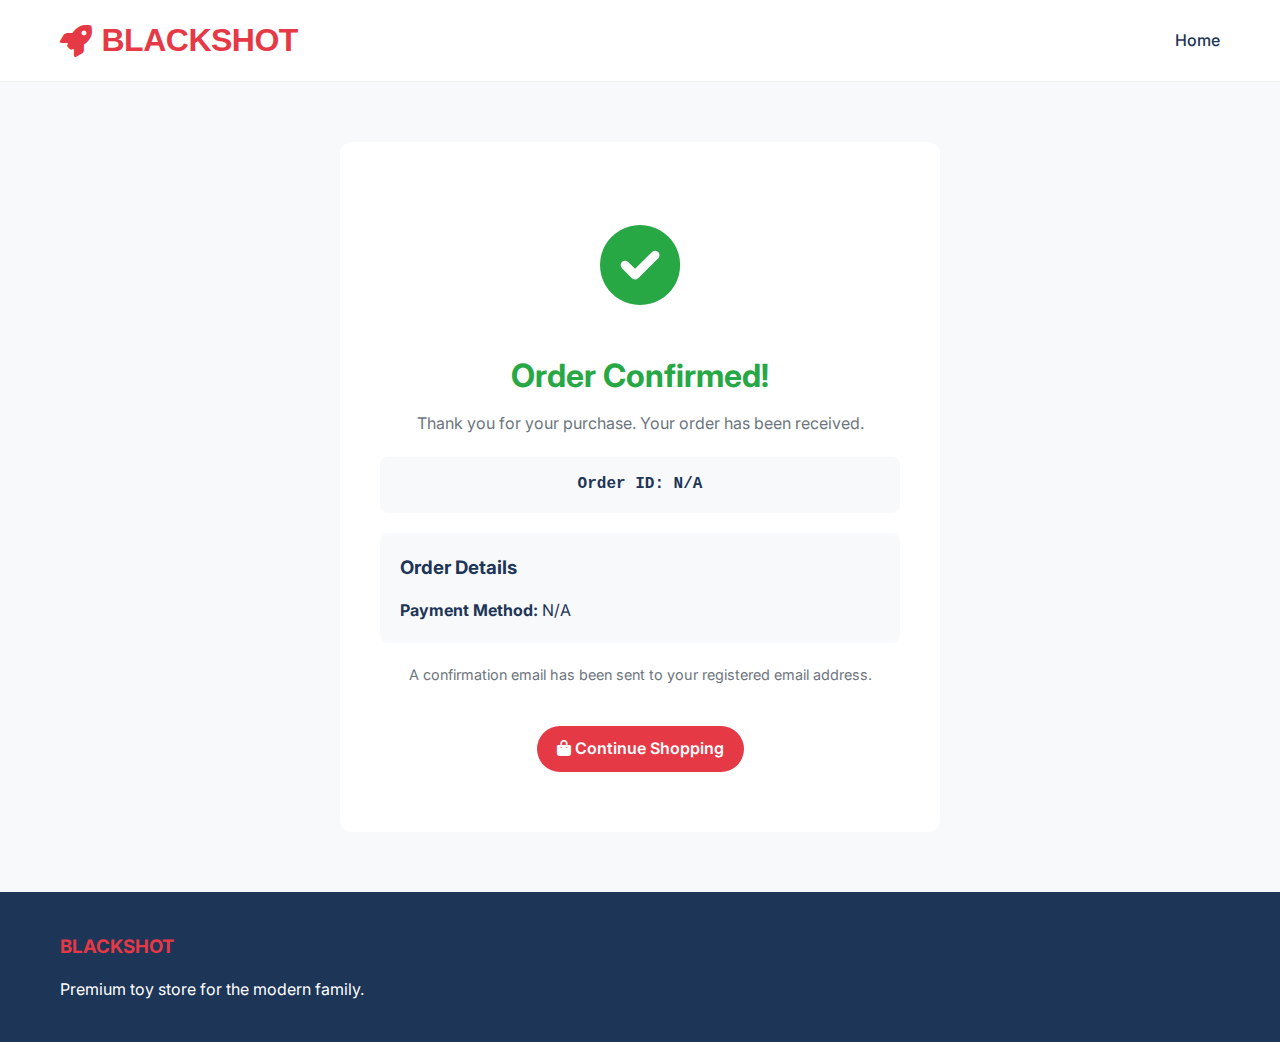
<file: success.html>
<!DOCTYPE html>
<html lang="en">

<head>
    <meta charset="UTF-8">
    <meta name="viewport" content="width=device-width, initial-scale=1.0">
    <title>Order Confirmed | Blackshot Toy Store</title>
    <link rel="stylesheet" href="css/style.css">
    <link href="https://fonts.googleapis.com/css2?family=Inter:wght@400;500;600;700;800&display=swap" rel="stylesheet">
    <link rel="stylesheet" href="https://cdnjs.cloudflare.com/ajax/libs/font-awesome/6.0.0/css/all.min.css">
</head>

<body>

    <!-- Header -->
    <header>
        <div class="container nav-wrapper">
            <div class="logo">
                <a href="index.html" style="text-decoration: none; color: inherit;">
                    <i class="fas fa-rocket"></i> BLACKSHOT
                </a>
            </div>
            <nav class="nav-links">
                <a href="index.html">Home</a>
            </nav>
        </div>
    </header>

    <!-- Success Content -->
    <section class="container">
        <div class="success-container">
            <div class="success-icon">
                <i class="fas fa-check-circle"></i>
            </div>
            <h1>Order Confirmed!</h1>
            <p style="color: var(--text-muted); margin-bottom: 20px;">
                Thank you for your purchase. Your order has been received.
            </p>

            <div class="order-id">
                Order ID: <span id="order-id-display">Loading...</span>
            </div>

            <div
                style="text-align: left; background: var(--bg-light); padding: 20px; border-radius: 8px; margin: 20px 0;">
                <h3 style="margin-bottom: 15px;">Order Details</h3>
                <div id="shipping-details"></div>
                <div style="margin-top: 15px;">
                    <strong>Payment Method:</strong> <span id="payment-method"></span>
                </div>
            </div>

            <p style="color: var(--text-muted); font-size: 0.9rem; margin: 20px 0;">
                A confirmation email has been sent to your registered email address.
            </p>

            <a href="index.html" class="btn btn-primary" style="display: inline-block; margin-top: 20px;">
                <i class="fas fa-shopping-bag"></i> Continue Shopping
            </a>
        </div>
    </section>

    <!-- Footer -->
    <footer>
        <div class="container footer-content">
            <div class="footer-col">
                <h3>BLACKSHOT</h3>
                <p>Premium toy store for the modern family.</p>
            </div>
        </div>
    </footer>

    <script>
        document.addEventListener('DOMContentLoaded', () => {
            // Display order ID
            const orderId = localStorage.getItem('order_id') || 'N/A';
            document.getElementById('order-id-display').textContent = orderId;

            // Display payment method
            const paymentMethod = localStorage.getItem('payment_method') || 'N/A';
            const methodNames = {
                'card': 'Credit/Debit Card',
                'upi': 'UPI',
                'cod': 'Cash on Delivery'
            };
            document.getElementById('payment-method').textContent = methodNames[paymentMethod] || paymentMethod;

            // Display shipping details
            const shippingInfo = JSON.parse(localStorage.getItem('shipping_info') || '{}');
            const shippingDetails = document.getElementById('shipping-details');

            if (shippingInfo.fullname) {
                shippingDetails.innerHTML = `
                    <div><strong>Shipping To:</strong></div>
                    <div>${shippingInfo.fullname}</div>
                    <div>${shippingInfo.address}</div>
                    <div>${shippingInfo.city}, ${shippingInfo.state} - ${shippingInfo.pincode}</div>
                    <div style="margin-top: 10px;"><strong>Contact:</strong></div>
                    <div>${shippingInfo.email}</div>
                    <div>${shippingInfo.phone}</div>
                `;
            }

            // Clean up localStorage (optional - keep order info for order history if needed)
            // localStorage.removeItem('order_id');
            // localStorage.removeItem('payment_method');
            // localStorage.removeItem('shipping_info');
        });
    </script>
</body>

</html>
</file>
<file: css/style.css>
/* Global Variables */
:root {
    --primary-red: #e63946;
    --primary-bg: #e63946;
    /* Using red as primary based on Hamleys theme */
    --primary-hover: #d62828;
    --bg-light: #f8f9fa;
    --text-dark: #1d3557;
    --text-muted: #6c757d;
    --white: #ffffff;
    --shadow-sm: 0 2px 8px rgba(0, 0, 0, 0.05);
    --shadow-md: 0 4px 12px rgba(0, 0, 0, 0.1);
    --radius: 12px;
    --font-main: 'Inter', sans-serif;
}

* {
    box-sizing: border-box;
    margin: 0;
    padding: 0;
}

body {
    font-family: var(--font-main);
    background-color: var(--bg-light);
    color: var(--text-dark);
    line-height: 1.6;
}

/* Typography */
h1,
h2,
h3 {
    font-weight: 700;
}

a {
    text-decoration: none;
    color: inherit;
}

/* Utilities */
.container {
    max-width: 1200px;
    margin: 0 auto;
    padding: 0 20px;
}

.btn {
    display: inline-block;
    padding: 10px 20px;
    border-radius: 50px;
    font-weight: 600;
    cursor: pointer;
    border: none;
    transition: all 0.3s ease;
}

.btn-primary {
    background-color: var(--primary-red);
    color: var(--white);
}

.btn-primary:hover {
    background-color: var(--primary-hover);
    transform: translateY(-2px);
}

.btn-outline {
    border: 2px solid var(--primary-red);
    color: var(--primary-red);
    background: transparent;
}

.btn-outline:hover {
    background: var(--primary-red);
    color: var(--white);
}

/* Header */
header {
    background: var(--white);
    box-shadow: var(--shadow-sm);
    padding: 15px 0;
    position: sticky;
    top: 0;
    z-index: 100;
}

.nav-wrapper {
    display: flex;
    justify-content: space-between;
    align-items: center;
}

.logo {
    font-size: 1.5rem;
    font-weight: 800;
    color: var(--primary-red);
    letter-spacing: -1px;
}

.nav-links a {
    margin-left: 20px;
    font-weight: 500;
    color: var(--text-dark);
}

.nav-links a:hover {
    color: var(--primary-red);
}

/* Hero Section */
.hero {
    background: linear-gradient(135deg, #ff9a9e 0%, #fecfef 99%, #fecfef 100%);
    padding: 60px 0;
    text-align: center;
    margin-bottom: 40px;
    border-radius: 0 0 20px 20px;
}

.hero h1 {
    font-size: 3rem;
    margin-bottom: 10px;
    color: var(--text-dark);
}

.hero p {
    font-size: 1.2rem;
    color: var(--text-dark);
    opacity: 0.8;
}

/* Products Grid */
.products-grid {
    display: grid;
    grid-template-columns: repeat(auto-fill, minmax(280px, 1fr));
    gap: 30px;
    padding-bottom: 60px;
}

.product-card {
    background: var(--white);
    border-radius: var(--radius);
    overflow: hidden;
    box-shadow: var(--shadow-sm);
    transition: transform 0.3s ease;
    position: relative;
    display: flex;
    flex-direction: column;
}

.product-card:hover {
    transform: translateY(-5px);
    box-shadow: var(--shadow-md);
}

.product-image {
    height: 250px;
    width: 100%;
    object-fit: cover;
    background-color: #f0f0f0;
}

.product-info {
    padding: 15px;
    flex-grow: 1;
    display: flex;
    flex-direction: column;
}

.product-category {
    font-size: 0.8rem;
    color: var(--text-muted);
    text-transform: uppercase;
    letter-spacing: 1px;
    margin-bottom: 5px;
}

.product-title {
    font-size: 1.1rem;
    margin-bottom: 10px;
    font-weight: 600;
}

.price-wrapper {
    margin-top: auto;
    display: flex;
    align-items: center;
    justify-content: space-between;
}

.current-price {
    font-size: 1.2rem;
    font-weight: 700;
    color: var(--text-dark);
}

.old-price {
    font-size: 0.9rem;
    color: var(--text-muted);
    text-decoration: line-through;
    margin-right: 10px;
}

.btn-add-cart {
    background: var(--white);
    border: 1px solid var(--primary-red);
    color: var(--primary-red);
    padding: 5px 15px;
    border-radius: 20px;
    font-size: 0.9rem;
}

.btn-add-cart:hover {
    background: var(--primary-red);
    color: var(--white);
}

/* Footer */
footer {
    background: var(--text-dark);
    color: var(--white);
    padding: 40px 0;
    margin-top: auto;
}

.footer-content {
    display: grid;
    grid-template-columns: repeat(auto-fit, minmax(200px, 1fr));
    gap: 30px;
}

.footer-col h3 {
    margin-bottom: 15px;
    color: var(--primary-red);
}

.footer-col ul {
    list-style: none;
}

.footer-col ul li {
    margin-bottom: 10px;
}

.footer-col ul li a {
    color: #ccc;
    font-size: 0.9rem;
}

.footer-col ul li a:hover {
    color: var(--white);
}

/* Product Detail Page */
.product-detail {
    display: grid;
    grid-template-columns: 1fr 1fr;
    gap: 40px;
    padding: 40px 0;
}

.detail-image img {
    width: 100%;
    border-radius: var(--radius);
}

.detail-info h1 {
    font-size: 2.5rem;
    margin-bottom: 10px;
}

.detail-price {
    font-size: 2rem;
    color: var(--primary-red);
    font-weight: 700;
    margin-bottom: 20px;
}

.specs-list {
    list-style: none;
    margin-bottom: 30px;
}

.specs-list li {
    background: #f1f1f1;
    display: inline-block;
    padding: 5px 15px;
    border-radius: 15px;
    margin-right: 10px;
    margin-bottom: 10px;
    font-size: 0.9rem;
}

/* Reviews */
.reviews-section {
    margin-top: 40px;
    padding-top: 40px;
    border-top: 1px solid #ddd;
}

.review-card {
    background: var(--white);
    padding: 20px;
    border-radius: var(--radius);
    margin-bottom: 15px;
    box-shadow: var(--shadow-sm);
}

.review-header {
    display: flex;
    justify-content: space-between;
    margin-bottom: 10px;
}

.reviewer-name {
    font-weight: 700;
}

.review-date {
    color: var(--text-muted);
    font-size: 0.8rem;
}

/* Admin Panel */
.admin-header {
    background: var(--text-dark);
    color: var(--white);
    padding: 20px;
    display: flex;
    justify-content: space-between;
    align-items: center;
}

.admin-container {
    padding: 40px 20px;
}

.admin-card {
    background: var(--white);
    padding: 30px;
    border-radius: var(--radius);
    box-shadow: var(--shadow-md);
    margin-bottom: 30px;
}

.form-group {
    margin-bottom: 20px;
}

.form-group label {
    display: block;
    margin-bottom: 5px;
    font-weight: 600;
}

.form-group input,
.form-group textarea,
.form-group select {
    width: 100%;
    padding: 10px;
    border: 1px solid #ddd;
    border-radius: 8px;
    font-family: inherit;
}

.table {
    width: 100%;
    border-collapse: collapse;
}

.table th,
.table td {
    padding: 15px;
    text-align: left;
    border-bottom: 1px solid #eee;
}

.table th {
    background: #f9f9f9;
}

.thumbnail {
    width: 50px;
    height: 50px;
    object-fit: cover;
    border-radius: 4px;
}

/* Cart Page */
.nav-icons a {
    position: relative;
}

#cart-count {
    background: var(--primary-red);
    color: white;
    border-radius: 50%;
    padding: 2px 6px;
    font-size: 0.7rem;
    position: absolute;
    top: -8px;
    right: -8px;
}

.cart-container {
    display: grid;
    grid-template-columns: 2fr 1fr;
    gap: 30px;
    padding: 40px 0;
}

.cart-items {
    background: var(--white);
    padding: 30px;
    border-radius: var(--radius);
}

.cart-item {
    display: grid;
    grid-template-columns: 100px 1fr auto;
    gap: 20px;
    padding: 20px 0;
    border-bottom: 1px solid #eee;
}

.cart-item:last-child {
    border-bottom: none;
}

.cart-item-image {
    width: 100px;
    height: 100px;
    object-fit: cover;
    border-radius: 8px;
}

.cart-item-info h3 {
    margin-bottom: 5px;
    font-size: 1.1rem;
}

.cart-item-price {
    color: var(--primary-red);
    font-weight: 700;
    font-size: 1.2rem;
}

.cart-item-controls {
    display: flex;
    flex-direction: column;
    align-items: flex-end;
    justify-content: space-between;
}

.quantity-control {
    display: flex;
    align-items: center;
    gap: 10px;
}

.qty-btn {
    background: var(--bg-light);
    border: 1px solid #ddd;
    width: 30px;
    height: 30px;
    border-radius: 50%;
    cursor: pointer;
    font-weight: 600;
    transition: all 0.2s;
}

.qty-btn:hover {
    background: var(--primary-red);
    color: white;
    border-color: var(--primary-red);
}

.qty-display {
    min-width: 30px;
    text-align: center;
    font-weight: 600;
}

.remove-btn {
    color: var(--text-muted);
    background: none;
    border: none;
    cursor: pointer;
    font-size: 0.9rem;
}

.remove-btn:hover {
    color: #dc3545;
}

.cart-summary {
    background: var(--white);
    padding: 30px;
    border-radius: var(--radius);
    height: fit-content;
    position: sticky;
    top: 90px;
}

.summary-row {
    display: flex;
    justify-content: space-between;
    padding: 10px 0;
    border-bottom: 1px solid #eee;
}

.summary-row.total {
    border-bottom: none;
    font-size: 1.3rem;
    font-weight: 700;
    color: var(--primary-red);
    padding-top: 20px;
}

.empty-cart {
    text-align: center;
    padding: 60px 20px;
}

.empty-cart i {
    font-size: 4rem;
    color: var(--text-muted);
    margin-bottom: 20px;
}

/* Checkout Page */
.checkout-container {
    display: grid;
    grid-template-columns: 2fr 1fr;
    gap: 30px;
    padding: 40px 0;
}

.checkout-form {
    background: var(--white);
    padding: 30px;
    border-radius: var(--radius);
}

.checkout-section {
    margin-bottom: 30px;
}

.checkout-section h3 {
    margin-bottom: 15px;
    padding-bottom: 10px;
    border-bottom: 2px solid var(--primary-red);
}

.form-row {
    display: grid;
    grid-template-columns: 1fr 1fr;
    gap: 15px;
}

.checkbox-group {
    display: flex;
    align-items: center;
    gap: 10px;
    margin-top: 10px;
}

.checkbox-group input[type="checkbox"] {
    width: auto;
}

.order-summary {
    background: var(--white);
    padding: 30px;
    border-radius: var(--radius);
    height: fit-content;
}

.order-item {
    display: flex;
    justify-content: space-between;
    padding: 10px 0;
    border-bottom: 1px solid #eee;
    font-size: 0.9rem;
}

.order-item:last-child {
    border-bottom: none;
}

.order-item-name {
    flex: 1;
}

.order-item-qty {
    color: var(--text-muted);
    margin: 0 10px;
}

/* Payment Page */
.payment-container {
    max-width: 800px;
    margin: 40px auto;
}

.payment-methods {
    display: grid;
    grid-template-columns: repeat(3, 1fr);
    gap: 15px;
    margin-bottom: 30px;
}

.payment-method {
    background: var(--white);
    padding: 20px;
    border: 2px solid #ddd;
    border-radius: var(--radius);
    text-align: center;
    cursor: pointer;
    transition: all 0.3s;
}

.payment-method:hover {
    border-color: var(--primary-red);
}

.payment-method.active {
    border-color: var(--primary-red);
    background: #fff5f5;
}

.payment-method i {
    font-size: 2rem;
    margin-bottom: 10px;
    color: var(--primary-red);
}

.payment-form {
    background: var(--white);
    padding: 30px;
    border-radius: var(--radius);
}

.card-element {
    display: grid;
    grid-template-columns: 2fr 1fr;
    gap: 15px;
}

/* Success Page */
.success-container {
    max-width: 600px;
    margin: 60px auto;
    text-align: center;
    background: var(--white);
    padding: 60px 40px;
    border-radius: var(--radius);
}

.success-icon {
    font-size: 5rem;
    color: #28a745;
    margin-bottom: 20px;
}

.success-container h1 {
    color: #28a745;
    margin-bottom: 10px;
}

.order-id {
    background: var(--bg-light);
    padding: 15px;
    border-radius: 8px;
    margin: 20px 0;
    font-family: 'Courier New', monospace;
    font-weight: 600;
}

/* Responsive */
/* --- Hamleys Inspired Global Styles --- */

.section-padding {
    padding: 60px 0;
}

.bg-light {
    background-color: #f8f9fa;
}

.top-bar {
    background: var(--primary-bg);
    color: white;
    text-align: center;
    padding: 8px 0;
    font-size: 0.85rem;
    font-weight: 500;
    letter-spacing: 0.5px;
}

header {
    background: white;
    box-shadow: none;
    border-bottom: 2px solid #eee;
    padding: 20px 0;
}

.main-nav {
    background: white;
    border-bottom: 1px solid #eee;
    margin-bottom: 0;
}

.main-nav ul {
    display: flex;
    justify-content: center;
    list-style: none;
    padding: 0;
    gap: 30px;
    margin: 0;
}

.main-nav a {
    text-decoration: none;
    color: var(--text-dark);
    font-weight: 600;
    font-size: 0.95rem;
    padding: 15px 0;
    display: inline-block;
    border-bottom: 3px solid transparent;
    transition: all 0.3s ease;
}

.main-nav a:hover,
.main-nav a.active {
    color: var(--primary-red);
    border-bottom-color: var(--primary-red);
}

.hero-slider-container {
    position: relative;
    width: 100%;
    height: 600px;
    overflow: hidden;
    margin-bottom: 0;
}

.slide {
    position: absolute;
    width: 100%;
    height: 100%;
    opacity: 0;
    transition: opacity 1s ease;
}

.slide.active {
    opacity: 1;
}

.slide img {
    width: 100%;
    height: 100%;
    object-fit: cover;
}

.slider-btn {
    position: absolute;
    top: 50%;
    transform: translateY(-50%);
    background: rgba(255, 255, 255, 0.8);
    border: none;
    width: 50px;
    height: 50px;
    border-radius: 50%;
    cursor: pointer;
    font-size: 1.2rem;
    color: var(--text-dark);
    display: flex;
    align-items: center;
    justify-content: center;
    transition: all 0.3s;
    z-index: 10;
}

.slider-btn:hover {
    background: white;
    box-shadow: 0 4px 15px rgba(0, 0, 0, 0.2);
    color: var(--primary-red);
}

.slider-btn.prev {
    left: 20px;
}

.slider-btn.next {
    right: 20px;
}

.category-circles-grid {
    display: flex;
    justify-content: center;
    flex-wrap: wrap;
    gap: 40px;
    padding: 20px 0;
}

.category-circle {
    cursor: pointer;
    transition: transform 0.3s;
    text-align: center;
}

.category-circle:hover {
    transform: translateY(-5px);
}

.circle-img {
    width: 120px;
    height: 120px;
    border-radius: 50%;
    display: flex;
    align-items: center;
    justify-content: center;
    margin: 0 auto 15px auto;
    background: #f8f9fa;
    border: 3px solid transparent;
    transition: border-color 0.3s;
}

.category-circle:hover .circle-img {
    border-color: var(--primary-red);
}

.category-circle p {
    font-weight: 600;
    color: var(--text-dark);
}

.section-header {
    margin-bottom: 40px;
    display: flex;
    justify-content: space-between;
    align-items: center;
}

.section-header.center {
    justify-content: center;
    flex-direction: column;
}

.section-header h2 {
    font-family: 'Outfit', sans-serif;
    font-size: 2.2rem;
    color: var(--text-dark);
}

.divider {
    width: 80px;
    height: 4px;
    background: var(--primary-red);
    margin-top: 10px;
    border-radius: 2px;
}

.view-all {
    color: var(--primary-red);
    text-decoration: none;
    font-weight: 600;
    display: flex;
    align-items: center;
    gap: 8px;
    transition: transform 0.3s;
}

.view-all:hover {
    transform: translateX(5px);
}

.banner-grid {
    display: grid;
    grid-template-columns: repeat(2, 1fr);
    gap: 30px;
}

.banner-item {
    border-radius: 12px;
    overflow: hidden;
    height: 350px;
    box-shadow: var(--shadow-sm);
}

.banner-item img {
    width: 100%;
    height: 100%;
    object-fit: cover;
    transition: transform 0.5s ease;
}

.banner-item:hover img {
    transform: scale(1.05);
}

.product-grid {
    display: grid;
    grid-template-columns: repeat(auto-fill, minmax(260px, 1fr));
    gap: 30px;
}

.product-card {
    background: white;
    border: 1px solid #eee;
    border-radius: 12px;
    overflow: hidden;
    transition: all 0.3s ease;
    display: flex;
    flex-direction: column;
}

.product-card:hover {
    box-shadow: 0 15px 30px rgba(0, 0, 0, 0.08);
    transform: translateY(-5px);
    border-color: transparent;
}

.product-image {
    height: 280px;
    position: relative;
    overflow: hidden;
    background: #f8f9fa;
}

.product-image img {
    width: 100%;
    height: 100%;
    object-fit: contain;
    padding: 20px;
    transition: transform 0.5s ease;
}

.product-card:hover .product-image img {
    transform: scale(1.1);
}

.add-to-cart-btn {
    position: absolute;
    bottom: -50px;
    left: 0;
    width: 100%;
    background: var(--primary-red);
    color: white;
    border: none;
    padding: 15px;
    font-weight: 600;
    cursor: pointer;
    transition: bottom 0.3s ease;
}

.product-card:hover .add-to-cart-btn {
    bottom: 0;
}

.product-info {
    padding: 20px;
    flex-grow: 1;
}

.product-cat {
    font-size: 0.8rem;
    color: var(--text-muted);
    text-transform: uppercase;
    letter-spacing: 1px;
    margin-bottom: 5px;
}

.product-info h3 {
    font-size: 1.1rem;
    margin-bottom: 10px;
    height: 2.4em;
    overflow: hidden;
    line-height: 1.2;
}

.product-price {
    font-family: 'Outfit', sans-serif;
    font-size: 1.3rem;
    font-weight: 700;
    color: var(--primary-red);
}

/* Footer Category Links */
#footer-categories li {
    margin-bottom: 8px;
}

#footer-categories a {
    color: #ccc;
    transition: color 0.3s;
}

#footer-categories a:hover {
    color: var(--primary-red);
}


/* --- Responsive Styles --- */
@media (max-width: 768px) {
    .product-detail {
        grid-template-columns: 1fr;
    }

    .nav-links {
        display: none;
    }

    .banner-grid {
        grid-template-columns: 1fr;
    }

    .hero-slider-container {
        height: 300px;
    }

    .category-circles-grid {
        gap: 20px;
        overflow-x: auto;
        justify-content: flex-start;
        padding-bottom: 20px;
        flex-wrap: nowrap;
    }

    .top-bar {
        font-size: 0.7rem;
    }

    .cart-container,
    .checkout-container {
        grid-template-columns: 1fr;
    }

    .cart-item {
        grid-template-columns: 80px 1fr;
        gap: 15px;
    }

    .cart-item-image {
        width: 80px;
        height: 80px;
    }

    .cart-item-controls {
        grid-column: 2;
        flex-direction: row;
        justify-content: space-between;
        align-items: center;
    }

    .payment-methods {
        grid-template-columns: 1fr;
    }

    .form-row {
        grid-template-columns: 1fr;
    }

    .card-element {
        grid-template-columns: 1fr;
    }

}

/* --- Modern Header & Nav Overrides --- */
header {
    background: #ffffff;
    box-shadow: none;
    border-bottom: 1px solid #f0f0f0;
    padding: 15px 0;
    position: relative;
    z-index: 1000;
}

.header-container {
    display: flex;
    justify-content: space-between;
    align-items: center;
    gap: 30px;
}

.logo a {
    font-family: 'Outfit', sans-serif;
    font-size: 2rem;
    font-weight: 800;
    color: var(--primary-red);
    letter-spacing: -0.5px;
    display: flex;
    align-items: center;
    gap: 10px;
}

.search-bar {
    flex: 1;
    max-width: 600px;
    position: relative;
    display: flex;
    align-items: center;
}

.search-bar input {
    width: 100%;
    padding: 12px 20px;
    padding-right: 50px;
    border: 2px solid #eee;
    border-radius: 50px;
    font-family: var(--font-main);
    font-size: 1rem;
    transition: all 0.3s ease;
    background: #f8f9fa;
}

.search-bar input:focus {
    outline: none;
    border-color: var(--primary-red);
    background: #fff;
    box-shadow: 0 4px 12px rgba(230, 57, 70, 0.1);
}

.search-bar button {
    position: absolute;
    right: 5px;
    top: 50%;
    transform: translateY(-50%);
    width: 40px;
    height: 40px;
    border-radius: 50%;
    background: var(--primary-red);
    color: white;
    border: none;
    cursor: pointer;
    transition: transform 0.2s;
    display: flex;
    align-items: center;
    justify-content: center;
}

.search-bar button:hover {
    transform: translateY(-50%) scale(1.1);
}

.nav-icons {
    display: flex;
    align-items: center;
    gap: 25px;
}

.nav-icons a {
    display: flex;
    flex-direction: column;
    align-items: center;
    font-size: 0.8rem;
    font-weight: 600;
    color: var(--text-dark);
    gap: 4px;
    transition: color 0.3s;
}

.nav-icons a i {
    font-size: 1.4rem;
    margin-bottom: 2px;
}

.nav-icons a:hover {
    color: var(--primary-red);
}

.cart-icon {
    position: relative;
}

.cart-icon #cart-count {
    position: absolute;
    top: -5px;
    right: 0;
    background: var(--primary-red);
    color: white;
    font-size: 0.7rem;
    font-weight: 700;
    width: 18px;
    height: 18px;
    border-radius: 50%;
    display: flex;
    align-items: center;
    justify-content: center;
    border: 2px solid white;
}

/* Sticky Main Nav */
.main-nav {
    background: rgba(255, 255, 255, 0.95);
    backdrop-filter: blur(10px);
    border-bottom: 1px solid rgba(0, 0, 0, 0.05);
    position: sticky;
    top: 0;
    z-index: 999;
    box-shadow: 0 4px 20px rgba(0, 0, 0, 0.03);
}

.main-nav ul {
    display: flex;
    justify-content: center;
    gap: 40px;
    padding: 0;
}

.main-nav a {
    padding: 18px 0;
    font-weight: 700;
    text-transform: uppercase;
    letter-spacing: 0.5px;
    font-size: 0.9rem;
    color: #333;
    position: relative;
}

.main-nav a::after {
    content: '';
    position: absolute;
    bottom: 0;
    left: 0;
    width: 0%;
    height: 3px;
    background: var(--primary-red);
    transition: width 0.3s ease;
    border-radius: 3px 3px 0 0;
}

.main-nav a:hover,
.main-nav a.active {
    color: var(--primary-red);
}

.main-nav a:hover::after,
.main-nav a.active::after {
    width: 100%;
}
</file>
